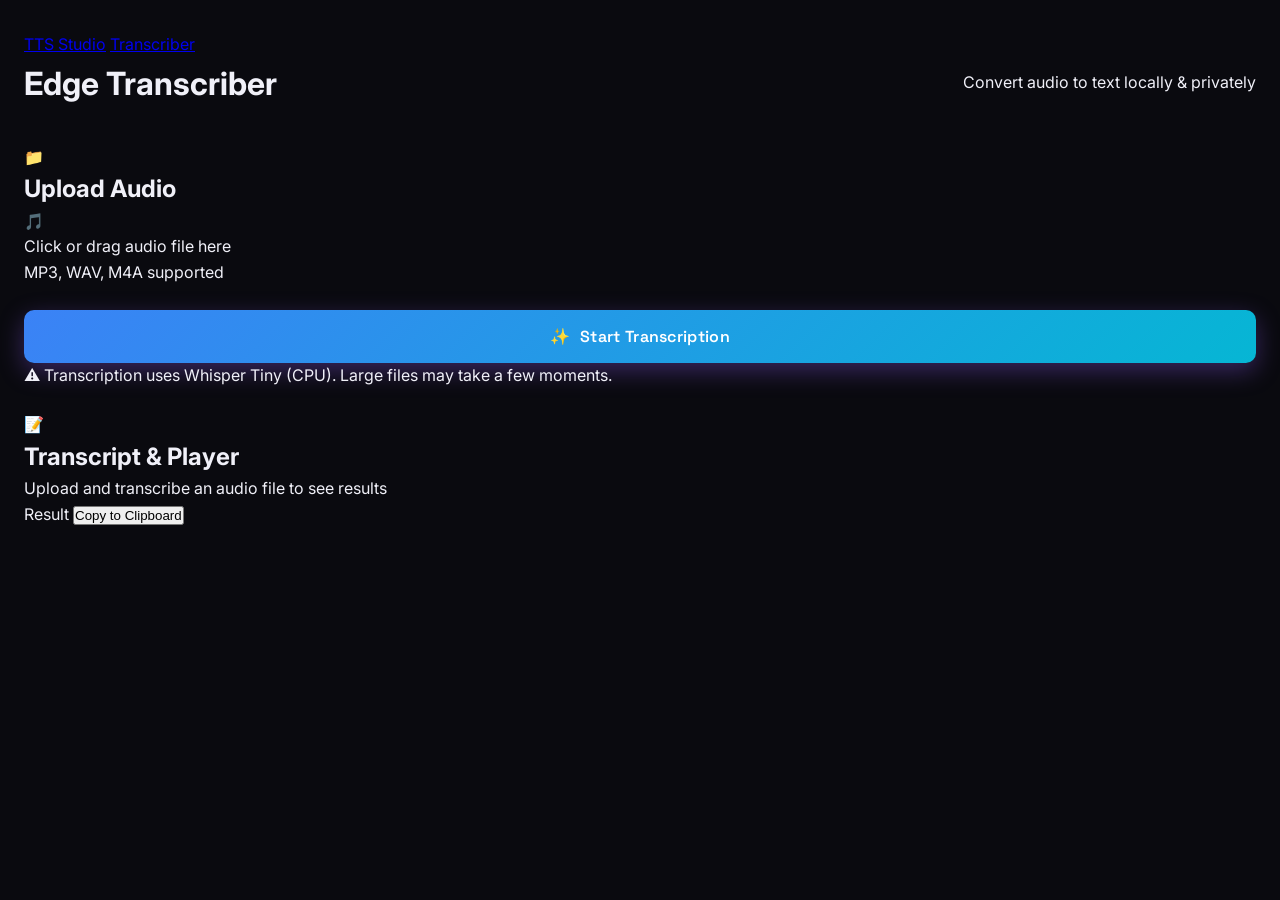
<file: transcribe.html>
<!DOCTYPE html>
<html lang="en">
<head>
  <meta charset="UTF-8">
  <meta name="viewport" content="width=device-width, initial-scale=1.0">
  <title>Transcriber - Edge TTS Studio</title>
  <link rel="stylesheet" href="/static/style.css">
  <link rel="preconnect" href="https://fonts.googleapis.com">
  <link rel="preconnect" href="https://fonts.gstatic.com" crossorigin>
  <link href="https://fonts.googleapis.com/css2?family=Inter:wght@400;500;600;700&family=Space+Grotesk:wght@500;700&display=swap" rel="stylesheet">
</head>
<body>
  <div class="background-blobs">
    <div class="blob blob-1"></div>
    <div class="blob blob-2"></div>
    <div class="blob blob-3"></div>
  </div>

  <div class="container">
    <nav class="nav">
      <a href="/" class="nav-link">TTS Studio</a>
      <a href="/transcribe" class="nav-link active">Transcriber</a>
    </nav>

    <header class="header">
      <h1 class="glow-text">Edge Transcriber</h1>
      <p class="subtitle">Convert audio to text locally & privately</p>
    </header>

    <div class="main-grid" style="grid-template-columns: 1fr;">
      <!-- Left Panel: Upload & Controls -->
      <div class="glass-card">
        <div class="section-title">
          <span class="icon">📁</span>
          <h2>Upload Audio</h2>
        </div>

        <div class="upload-zone" id="dropZone" onclick="document.getElementById('audioFile').click()">
          <input type="file" id="audioFile" accept="audio/*" hidden onchange="handleFileSelect(event)">
          <div class="upload-content">
            <span class="upload-icon">🎵</span>
            <p id="fileNameDisplay">Click or drag audio file here</p>
            <span class="file-info">MP3, WAV, M4A supported</span>
          </div>
        </div>

        <button id="transcribeBtn" class="btn-generate" style="background: linear-gradient(135deg, var(--accent), var(--accent-2))" onclick="uploadAndTranscribe()">
          <span class="btn-icon">✨</span>
          <span id="btnText">Start Transcription</span>
        </button>

        <!-- Progress Overlay -->
        <div id="progressOverlay" class="progress-overlay" style="display:none">
          <div class="progress-info">
            <span id="progressMessage">Analyzing audio...</span>
            <span id="timeRemaining">Est. --s left</span>
          </div>
          <div class="progress-track">
            <div id="progressBar" class="progress-fill"></div>
          </div>
        </div>

        <div class="info-note">
          <p>⚠️ Transcription uses Whisper Tiny (CPU). Large files may take a few moments.</p>
        </div>
      </div>

      <!-- Result Panel -->
      <div class="glass-card result-panel">
        <div class="section-title">
          <span class="icon">📝</span>
          <h2>Transcript & Player</h2>
        </div>

        <div id="playerPlaceholder" class="player-placeholder">
          Upload and transcribe an audio file to see results
        </div>

        <div id="customControls" class="transcribe-controls" style="display:none">
          <audio id="audioPlayer" controls style="width: 100%; display: none;"></audio>
          
          <div class="playback-actions">
            <button class="btn-tool" onclick="seek(-5)">⏪ -5s</button>
            <div class="speed-selector">
              <span>Speed:</span>
              <select id="speedRate" onchange="changeSpeed(this.value)">
                <option value="0.5">0.5x</option>
                <option value="0.75">0.75x</option>
                <option value="1" selected>1.0x</option>
                <option value="1.25">1.25x</option>
                <option value="1.5">1.5x</option>
                <option value="2">2.0x</option>
              </select>
            </div>
            <button class="btn-tool" onclick="seek(5)">+5s ⏩</button>
          </div>
        </div>

        <div class="transcript-box">
          <div class="transcript-header">
            <span>Result</span>
            <button class="btn-copy" onclick="copyTranscript()">Copy to Clipboard</button>
          </div>
          <div id="transcriptArea" class="transcript-content"></div>
        </div>
      </div>
    </div>
  </div>

  <div id="toast" class="toast"></div>

  <script src="/static/transcribe.js"></script>
</body>
</html>
</file>
<file: static/style.css>
/* ============================================================
   Edge TTS Studio — style.css
   Dark glassmorphism design
   ============================================================ */

*, *::before, *::after { box-sizing: border-box; margin: 0; padding: 0; }

:root {
  --bg:          #0a0a0f;
  --bg2:         #0f0f18;
  --surface:     rgba(255,255,255,0.05);
  --surface-2:   rgba(255,255,255,0.08);
  --border:      rgba(255,255,255,0.10);
  --border-2:    rgba(255,255,255,0.15);
  --text:        #f0f0f8;
  --text-2:      #9090b0;
  --text-3:      #5a5a7a;
  --primary:     #8b5cf6;
  --primary-2:   #7c3aed;
  --accent:      #3b82f6;
  --accent-2:    #06b6d4;
  --success:     #10b981;
  --warning:     #f59e0b;
  --danger:      #ef4444;
  --radius:      16px;
  --radius-sm:   10px;
  --shadow:      0 8px 32px rgba(0,0,0,0.4);
  --shadow-lg:   0 20px 60px rgba(0,0,0,0.6);
  --glow:        0 0 40px rgba(139,92,246,0.15);
}

html { scroll-behavior: smooth; }

body {
  font-family: 'Inter', sans-serif;
  background: var(--bg);
  color: var(--text);
  min-height: 100vh;
  overflow-x: hidden;
  line-height: 1.6;
}

/* ── Background Orbs ── */
.bg-orbs {
  position: fixed; inset: 0; z-index: 0; pointer-events: none;
  overflow: hidden;
}
.orb {
  position: absolute; border-radius: 50%;
  filter: blur(80px); opacity: 0.25;
  animation: float 12s ease-in-out infinite;
}
.orb-1 { width: 600px; height: 600px; background: radial-gradient(circle, #8b5cf6, transparent); top: -200px; left: -200px; animation-delay: 0s; }
.orb-2 { width: 500px; height: 500px; background: radial-gradient(circle, #3b82f6, transparent); bottom: -100px; right: -100px; animation-delay: -4s; }
.orb-3 { width: 400px; height: 400px; background: radial-gradient(circle, #06b6d4, transparent); top: 50%; left: 50%; transform: translate(-50%,-50%); animation-delay: -8s; }

@keyframes float {
  0%, 100% { transform: translateY(0) scale(1); }
  33%       { transform: translateY(-30px) scale(1.05); }
  66%       { transform: translateY(20px) scale(0.97); }
}

/* ── Layout ── */
.container {
  position: relative; z-index: 1;
  max-width: 1300px; margin: 0 auto;
  padding: 32px 24px;
}

/* ── Header ── */
.header {
  display: flex; align-items: center; justify-content: space-between;
  margin-bottom: 36px; flex-wrap: wrap; gap: 16px;
}
.logo { display: flex; align-items: center; gap: 16px; }
.logo-icon {
  width: 52px; height: 52px; border-radius: 14px;
  background: linear-gradient(135deg, var(--primary), var(--accent));
  display: flex; align-items: center; justify-content: center;
  box-shadow: 0 8px 24px rgba(139,92,246,0.4);
  padding: 12px;
}
.logo-icon svg { width: 100%; height: 100%; color: white; stroke: white; }
.logo-title {
  font-family: 'Space Grotesk', sans-serif;
  font-size: 1.7rem; font-weight: 700;
  background: linear-gradient(135deg, #fff, var(--primary));
  -webkit-background-clip: text; -webkit-text-fill-color: transparent;
}
.logo-sub { font-size: 0.78rem; color: var(--text-2); margin-top: 2px; }
.header-badges { display: flex; gap: 8px; }
.badge {
  padding: 6px 14px; border-radius: 999px; font-size: 0.75rem;
  font-weight: 600; letter-spacing: 0.03em;
}
.badge-free  { background: rgba(16,185,129,0.15); color: var(--success); border: 1px solid rgba(16,185,129,0.3); }
.badge-offline { background: rgba(139,92,246,0.15); color: var(--primary); border: 1px solid rgba(139,92,246,0.3); }

/* ── Grid ── */
.main-grid {
  display: grid;
  grid-template-columns: 420px 1fr;
  gap: 24px;
  align-items: start;
}

/* ── Cards ── */
.card {
  background: var(--surface);
  border: 1px solid var(--border);
  border-radius: var(--radius);
  padding: 28px;
  backdrop-filter: blur(20px);
  box-shadow: var(--shadow), var(--glow);
  transition: border-color 0.3s;
}
.card:hover { border-color: var(--border-2); }
.card-header {
  display: flex; align-items: center; justify-content: space-between;
  margin-bottom: 20px;
}
.card-title { font-family: 'Space Grotesk', sans-serif; font-size: 1rem; font-weight: 600; }

/* ── Text Input ── */
.text-input {
  width: 100%; height: 180px;
  background: rgba(0,0,0,0.3);
  border: 1px solid var(--border);
  border-radius: var(--radius-sm);
  color: var(--text);
  font-family: 'Inter', sans-serif;
  font-size: 0.95rem; line-height: 1.7;
  padding: 16px;
  resize: vertical;
  transition: border-color 0.2s, box-shadow 0.2s;
  outline: none;
}
.text-input:focus {
  border-color: var(--primary);
  box-shadow: 0 0 0 3px rgba(139,92,246,0.2);
}
.text-input::placeholder { color: var(--text-3); }
.char-count { font-size: 0.78rem; color: var(--text-2); }

/* ── Quick texts ── */
.quick-texts {
  display: flex; align-items: center; gap: 8px; flex-wrap: wrap; margin: 12px 0;
}
.quick-label { font-size: 0.78rem; color: var(--text-3); }
.quick-btn {
  background: var(--surface-2); border: 1px solid var(--border);
  color: var(--text-2); font-size: 0.75rem; padding: 4px 12px;
  border-radius: 999px; cursor: pointer;
  transition: all 0.2s;
}
.quick-btn:hover { border-color: var(--primary); color: var(--primary); background: rgba(139,92,246,0.1); }

/* ── Section divider ── */
.section-divider {
  font-size: 0.72rem; font-weight: 600; letter-spacing: 0.1em;
  text-transform: uppercase; color: var(--text-3);
  margin: 20px 0 14px;
  display: flex; align-items: center; gap: 10px;
}
.section-divider::after {
  content: ''; flex: 1; height: 1px; background: var(--border);
}

/* ── Form ── */
.form-group { margin-bottom: 14px; }
.form-group label { display: block; font-size: 0.8rem; color: var(--text-2); margin-bottom: 6px; font-weight: 500; }
select, .voice-select {
  width: 100%; padding: 10px 14px;
  background: rgba(0,0,0,0.4); color: var(--text);
  border: 1px solid var(--border); border-radius: var(--radius-sm);
  font-size: 0.875rem; font-family: 'Inter', sans-serif;
  outline: none; cursor: pointer;
  transition: border-color 0.2s;
  appearance: none;
  background-image: url("data:image/svg+xml,%3Csvg xmlns='http://www.w3.org/2000/svg' width='12' height='12' viewBox='0 0 24 24' fill='none' stroke='%239090b0' stroke-width='2'%3E%3Cpolyline points='6 9 12 15 18 9'/%3E%3C/svg%3E");
  background-repeat: no-repeat; background-position: right 12px center;
  padding-right: 36px;
}
select:focus, .voice-select:focus { border-color: var(--primary); }
select option { background: #1a1a2e; }

.voice-select-wrapper { position: relative; display: flex; align-items: center; gap: 10px; }
.voice-select-wrapper select { flex: 1; }
.voice-badge {
  width: 32px; height: 32px; border-radius: 50%; flex-shrink: 0;
  display: flex; align-items: center; justify-content: center;
  font-size: 0.75rem; font-weight: 700;
  background: linear-gradient(135deg, var(--primary), var(--accent));
  color: white;
}

/* ── Sliders ── */
.slider-group { margin-bottom: 18px; }
.slider-row { display: flex; justify-content: space-between; align-items: center; margin-bottom: 8px; }
.slider-row label { font-size: 0.82rem; color: var(--text-2); font-weight: 500; }
.slider-val { font-size: 0.78rem; color: var(--primary); font-weight: 600; background: rgba(139,92,246,0.1); padding: 2px 8px; border-radius: 999px; }

.slider {
  width: 100%; -webkit-appearance: none; appearance: none;
  height: 5px; border-radius: 999px; outline: none;
  background: linear-gradient(to right, var(--primary) 50%, rgba(255,255,255,0.1) 50%);
  cursor: pointer;
}
.slider::-webkit-slider-thumb {
  -webkit-appearance: none; appearance: none;
  width: 18px; height: 18px; border-radius: 50%;
  background: linear-gradient(135deg, var(--primary), var(--accent));
  box-shadow: 0 2px 8px rgba(139,92,246,0.5);
  cursor: pointer; transition: transform 0.2s;
}
.slider::-webkit-slider-thumb:hover { transform: scale(1.3); }
.slider-marks { display: flex; justify-content: space-between; font-size: 0.68rem; color: var(--text-3); margin-top: 4px; }

/* ── Generate Button ── */
.btn-generate {
  width: 100%; margin-top: 24px;
  padding: 16px 24px;
  background: linear-gradient(135deg, var(--primary), var(--accent));
  border: none; border-radius: var(--radius-sm);
  color: white; font-size: 1rem; font-weight: 600;
  font-family: 'Space Grotesk', sans-serif;
  cursor: pointer; display: flex; align-items: center; justify-content: center; gap: 10px;
  transition: all 0.3s; box-shadow: 0 8px 24px rgba(139,92,246,0.35);
  letter-spacing: 0.02em;
}
.btn-generate:hover { transform: translateY(-2px); box-shadow: 0 12px 32px rgba(139,92,246,0.5); filter: brightness(1.1); }
.btn-generate:active { transform: translateY(0); }
.btn-generate:disabled { opacity: 0.6; cursor: not-allowed; transform: none; }
.btn-icon { width: 20px; height: 20px; }
.btn-icon svg { width: 100%; height: 100%; }
.btn-generate.loading .btn-icon { animation: spin 1s linear infinite; }
@keyframes spin { to { transform: rotate(360deg); } }

/* ── Player Card ── */
.player-card { margin-bottom: 20px; }

.waveform {
  height: 110px; border-radius: var(--radius-sm);
  background: rgba(0,0,0,0.3); border: 1px solid var(--border);
  display: flex; align-items: center; justify-content: center;
  margin-bottom: 20px; overflow: hidden; position: relative;
}
.wave-idle { text-align: center; color: var(--text-3); font-size: 0.82rem; }
.wave-idle svg { width: 200px; opacity: 0.6; margin-bottom: 8px; display: block; margin-inline: auto; }

/* Animated bars */
.wave-bars {
  display: flex; align-items: center; gap: 4px; height: 70px;
}
.bar {
  width: 5px; border-radius: 999px;
  background: linear-gradient(to top, var(--primary), var(--accent));
  height: 8px; animation: barPulse 1.2s ease-in-out infinite;
}
.bar:nth-child(1)  { animation-delay: 0.0s; }
.bar:nth-child(2)  { animation-delay: 0.1s; }
.bar:nth-child(3)  { animation-delay: 0.2s; }
.bar:nth-child(4)  { animation-delay: 0.3s; }
.bar:nth-child(5)  { animation-delay: 0.4s; }
.bar:nth-child(6)  { animation-delay: 0.5s; }
.bar:nth-child(7)  { animation-delay: 0.6s; }
.bar:nth-child(8)  { animation-delay: 0.7s; }
.bar:nth-child(9)  { animation-delay: 0.6s; }
.bar:nth-child(10) { animation-delay: 0.5s; }
.bar:nth-child(11) { animation-delay: 0.4s; }
.bar:nth-child(12) { animation-delay: 0.3s; }
.bar:nth-child(13) { animation-delay: 0.2s; }
.bar:nth-child(14) { animation-delay: 0.1s; }
.bar:nth-child(15) { animation-delay: 0.0s; }
.bar:nth-child(16) { animation-delay: 0.1s; }
.bar:nth-child(17) { animation-delay: 0.2s; }
.bar:nth-child(18) { animation-delay: 0.3s; }
.bar:nth-child(19) { animation-delay: 0.4s; }
.bar:nth-child(20) { animation-delay: 0.5s; }
@keyframes barPulse {
  0%, 100% { height: 8px; }
  50%       { height: 60px; }
}

audio { width: 100%; margin-bottom: 16px; border-radius: var(--radius-sm); }
audio::-webkit-media-controls-panel { background: rgba(30,30,50,0.9); border-radius: var(--radius-sm); }

.player-actions { display: flex; gap: 12px; margin-bottom: 16px; }
.btn-action {
  flex: 1; padding: 12px 16px; border-radius: var(--radius-sm);
  border: none; cursor: pointer; font-size: 0.88rem; font-weight: 600;
  display: flex; align-items: center; justify-content: center; gap: 8px;
  transition: all 0.2s; font-family: 'Inter', sans-serif;
}
.btn-action svg { width: 16px; height: 16px; }
.btn-play { background: rgba(139,92,246,0.2); color: var(--primary); border: 1px solid rgba(139,92,246,0.3); }
.btn-play:hover { background: rgba(139,92,246,0.35); }
.btn-download { background: rgba(16,185,129,0.15); color: var(--success); border: 1px solid rgba(16,185,129,0.3); }
.btn-download:hover { background: rgba(16,185,129,0.3); }

.audio-meta {
  display: grid; grid-template-columns: repeat(3, 1fr);
  gap: 12px; padding-top: 16px; border-top: 1px solid var(--border);
}
.meta-item { text-align: center; }
.meta-label { display: block; font-size: 0.68rem; color: var(--text-3); text-transform: uppercase; letter-spacing: 0.08em; margin-bottom: 4px; }
.meta-value { font-size: 0.82rem; font-weight: 600; color: var(--text); white-space: nowrap; overflow: hidden; text-overflow: ellipsis; display: block; }
.status-ok { color: var(--success) !important; }

/* ── History ── */
.history-card { margin-bottom: 20px; }
.history-list { display: flex; flex-direction: column; gap: 10px; max-height: 260px; overflow-y: auto; }
.history-list::-webkit-scrollbar { width: 5px; }
.history-list::-webkit-scrollbar-track { background: transparent; }
.history-list::-webkit-scrollbar-thumb { background: var(--border-2); border-radius: 999px; }
.history-empty { color: var(--text-3); font-size: 0.82rem; text-align: center; padding: 20px 0; }
.btn-clear { background: transparent; border: 1px solid var(--border); color: var(--text-3); font-size: 0.75rem; padding: 4px 12px; border-radius: 999px; cursor: pointer; transition: all 0.2s; }
.btn-clear:hover { border-color: var(--danger); color: var(--danger); }

.history-item {
  background: rgba(0,0,0,0.25); border: 1px solid var(--border);
  border-radius: var(--radius-sm); padding: 12px 14px;
  display: flex; align-items: center; gap: 12px;
  cursor: pointer; transition: all 0.2s;
}
.history-item:hover { border-color: var(--primary); background: rgba(139,92,246,0.07); }
.history-thumb {
  width: 36px; height: 36px; border-radius: 8px; flex-shrink: 0;
  background: linear-gradient(135deg, var(--primary), var(--accent));
  display: flex; align-items: center; justify-content: center;
  font-size: 1rem;
}
.history-info { flex: 1; min-width: 0; }
.history-text { font-size: 0.82rem; color: var(--text); white-space: nowrap; overflow: hidden; text-overflow: ellipsis; }
.history-meta { font-size: 0.72rem; color: var(--text-3); margin-top: 2px; }
.history-play {
  width: 28px; height: 28px; border-radius: 50%; flex-shrink: 0;
  background: rgba(139,92,246,0.2); border: none; cursor: pointer;
  display: flex; align-items: center; justify-content: center;
  color: var(--primary); transition: background 0.2s;
}
.history-play:hover { background: rgba(139,92,246,0.4); }
.history-play svg { width: 12px; height: 12px; fill: currentColor; }

/* ── Info Card ── */
.info-card { padding: 20px 28px; }
.voices-stats { display: flex; align-items: center; justify-content: space-around; }
.stat { text-align: center; }
.stat-num {
  display: block; font-family: 'Space Grotesk', sans-serif;
  font-size: 1.8rem; font-weight: 700;
  background: linear-gradient(135deg, var(--primary), var(--accent));
  -webkit-background-clip: text; -webkit-text-fill-color: transparent;
}
.stat-label { font-size: 0.72rem; color: var(--text-3); text-transform: uppercase; letter-spacing: 0.07em; }
.stat-divider { width: 1px; height: 40px; background: var(--border); }

/* ── Toast ── */
.toast {
  position: fixed; bottom: 32px; left: 50%; transform: translateX(-50%) translateY(20px);
  background: rgba(30,30,50,0.95); color: var(--text);
  padding: 12px 24px; border-radius: 999px;
  font-size: 0.875rem; font-weight: 500;
  border: 1px solid var(--border-2);
  box-shadow: var(--shadow-lg); backdrop-filter: blur(20px);
  opacity: 0; transition: all 0.3s; z-index: 1000; white-space: nowrap;
  pointer-events: none;
}
.toast.show { opacity: 1; transform: translateX(-50%) translateY(0); }

/* ── Responsive ── */
@media (max-width: 900px) {
  .main-grid { grid-template-columns: 1fr; }
  .right-panel { display: contents; }
  .player-card { order: -1; }
}
@media (max-width: 600px) {
  .container { padding: 20px 16px; }
  .header { flex-direction: column; align-items: flex-start; }
  .audio-meta { grid-template-columns: 1fr 1fr; }
}
</file>
